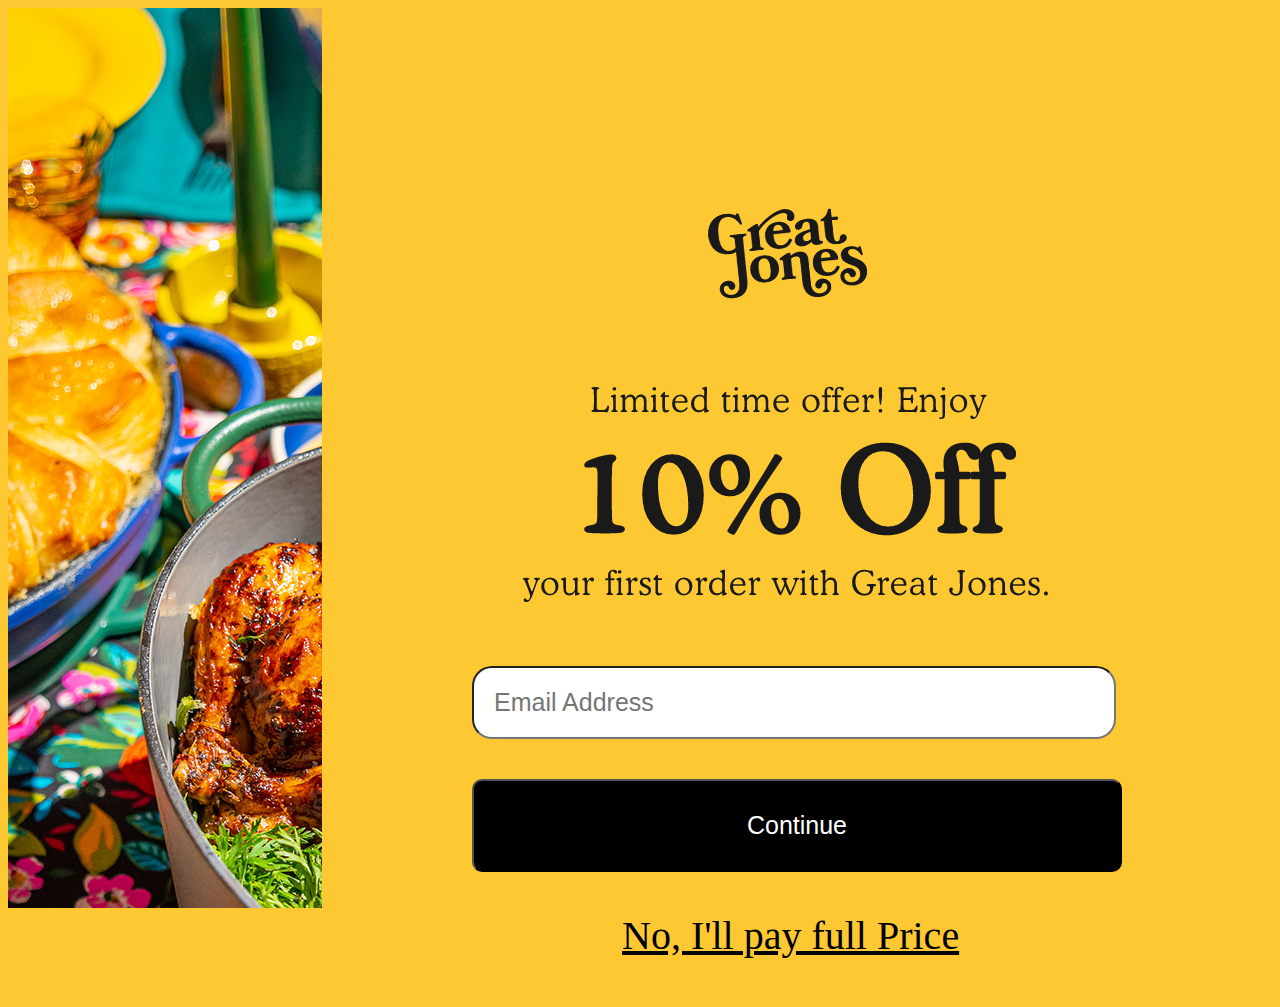
<file: Landing Page/index.html>
<!DOCTYPE html>
<html lang="en">
<head>
    <meta charset="UTF-8">
    <meta http-equiv="X-UA-Compatible" content="IE=edge">
    <meta name="viewport" content="width=device-width, initial-scale=1.0">
    <link rel="stylesheet" href="style1.css">
    <title>Great Jones</title>
</head>
<body>
    <div class="main">
        <div class="bg">

        </div>
        <div class="discount">
            <img src="discount.png" alt="">
            <div class="scb">
                <form action="">
                    <input id="email" type="email" placeholder="Email Address" required>
                    <button class="btn">Continue</button>
                </form>
                <p>No, I'll pay full Price</p>
            </div>
        </div>
    </div>
</body>
</html>
</file>
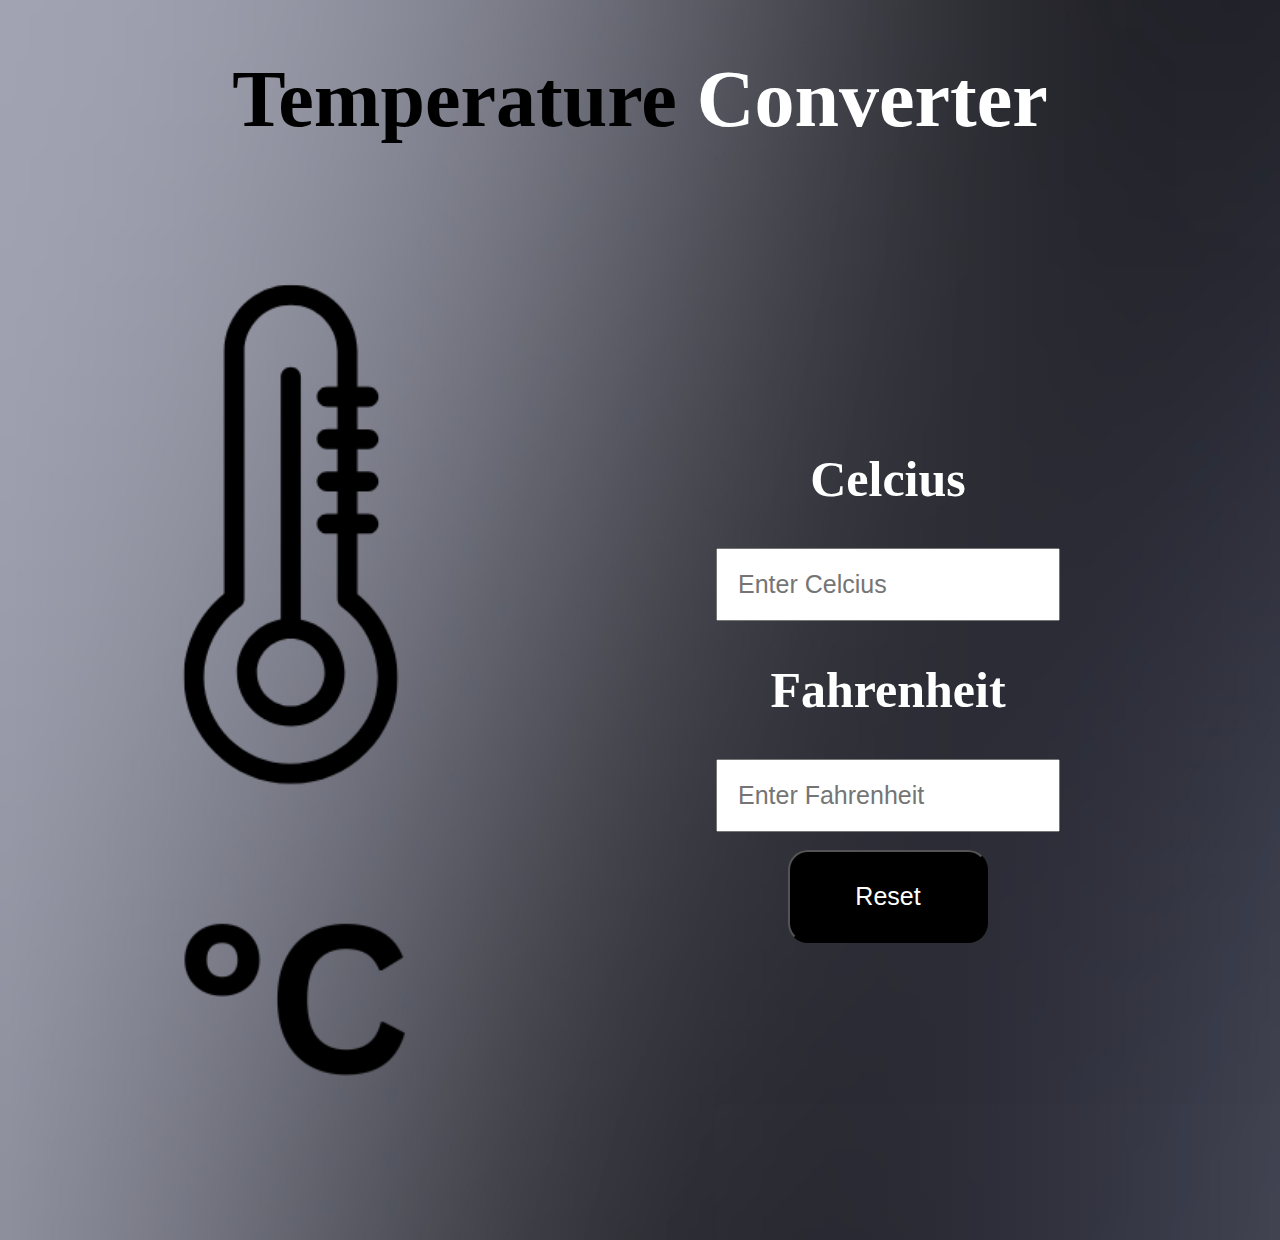
<file: TempConv/index.html>
<!DOCTYPE html>
<html lang="en">
<head>
    <meta charset="UTF-8">
    <meta http-equiv="X-UA-Compatible" content="IE=edge">
    <meta name="viewport" content="width=device-width, initial-scale=1.0">
    <link rel="stylesheet" href="style2.css">
    <title>Temperature Converter</title>
</head>
<body>
    <div class="bg">
        <br> <br> <br>
        <p>  Temperature<span> Converter</span></p>
    </div>
    <div class="temp">
        <h3>Celcius</h3>
        <input id="celcius" type="number" placeholder="Enter Celcius" oninput="celTofahr()">
        <h3>Fahrenheit</h3>
        <input id="fahr" type="number" placeholder="Enter Fahrenheit" oninput="fahrTocel()"> <br> <br>
        <button class="btn">Reset</button>
    </div>
    <script src="script.js"></script>
</body>
</html>
</file>
<file: Landing Page/style1.css>
.bg{
    background-image: url(bg.png);
    background-repeat: no-repeat;
    width: 100%;
    height: 100vh; 
}
body{
    background-color: #fec833;
}
.main{
    display: flex;
}
.bg, .discount{
    flex:1;
}
img{
    padding-top: 200px;
    padding-left: 200px;
}

#email{
    margin: 60px 150px 40px;
    padding: 20px;
    width: 600px;
    border-radius: 20px;
    font-size: 25px;
}
.btn{
    margin:0px 150px;
    padding: 30px;
    width: 650px;
    border-radius: 10px;
    font-size: 25px;
    background-color: black;
    color: #fff;   
    cursor: pointer;
}
p{
    margin-left: 300px;
    font-size: 40px;
    text-decoration: underline;
}
</file>
<file: TempConv/style2.css>
*{
    margin: 0px;
}
body{
    background-image: url(temp_con_bg.png);
    background-repeat: no-repeat;
    background-size: cover;
    width: 100%;
    height: 1240px;
    align-items: center;
}
.bg{
    width: 100%;
    height: 50px;
    background:transparent;
    text-align: center;
}
p,span{
    font-size: 80px;
    font-weight: bolder;
}
span{
    color: white;
}
.temp{
    width: 45%;
    align-self: center;
    height: 600px;
    text-align: center;
    margin-left: 600px;
    margin-top: 400px;
}
h3{
    font-size: 50px;
    margin: 40px 20px;
    color: white;
}
input{
    width: 300px;
    padding: 20px;
    font-size: 25px;
}
.btn{
    background-color: black;
    color: white;
    padding: 30px;
    width: 200px;
    border-radius: 20px;
    font-size: 25px;
    cursor: pointer;
}

.btn:hover{
    color: black;
    background-color: white;
    transition: 1s;
    font-weight: bold;
}
</file>
